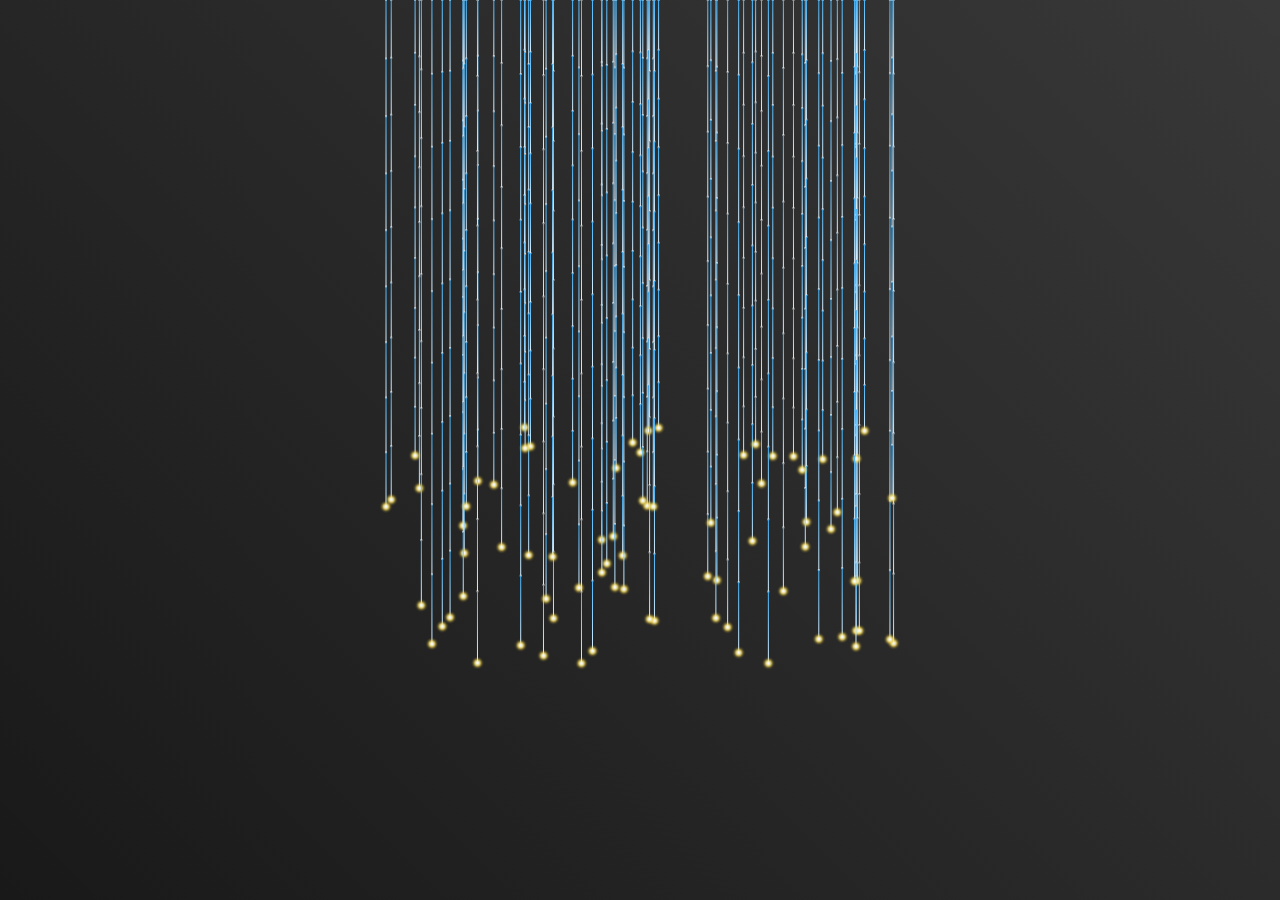
<file: Twist N Turn Ropes/index.html>
<!DOCTYPE html>
<html lang="en">

<head>
    <meta charset="UTF-8">
    <meta name="viewport" content="width=device-width, initial-scale=1.0">
    <title>Twist N Turn Ropes</title>
    <link rel="stylesheet" href="styles.css">
</head>

<body>
    <canvas></canvas>
    <img class="asset-img" id="light-img" src="dot.png" />
    <script src="index.js"></script>
</body>

</html>
</file>
<file: Twist N Turn Ropes/styles.css>
:root {
    --rope-gradient-start: #45b6fe;
    --rope-gradient-end: #daf0ff;
    --background-gradient-start: #191919;
    --background-gradient-end: #383838;
}

html,
body,
canvas {
    -webkit-user-select: none;
    -moz-user-select: none;
    -ms-user-select: none;
    user-select: none;
}

html,
body {
    width: 100%;
    height: 100%;
    overflow: hidden;
    margin: 0;
    display: flex;
    align-items: center;
    justify-content: center;
    background: linear-gradient(45deg, var(--background-gradient-start), var(--background-gradient-end));
}

.asset-img {
    display: none;
}
</file>
